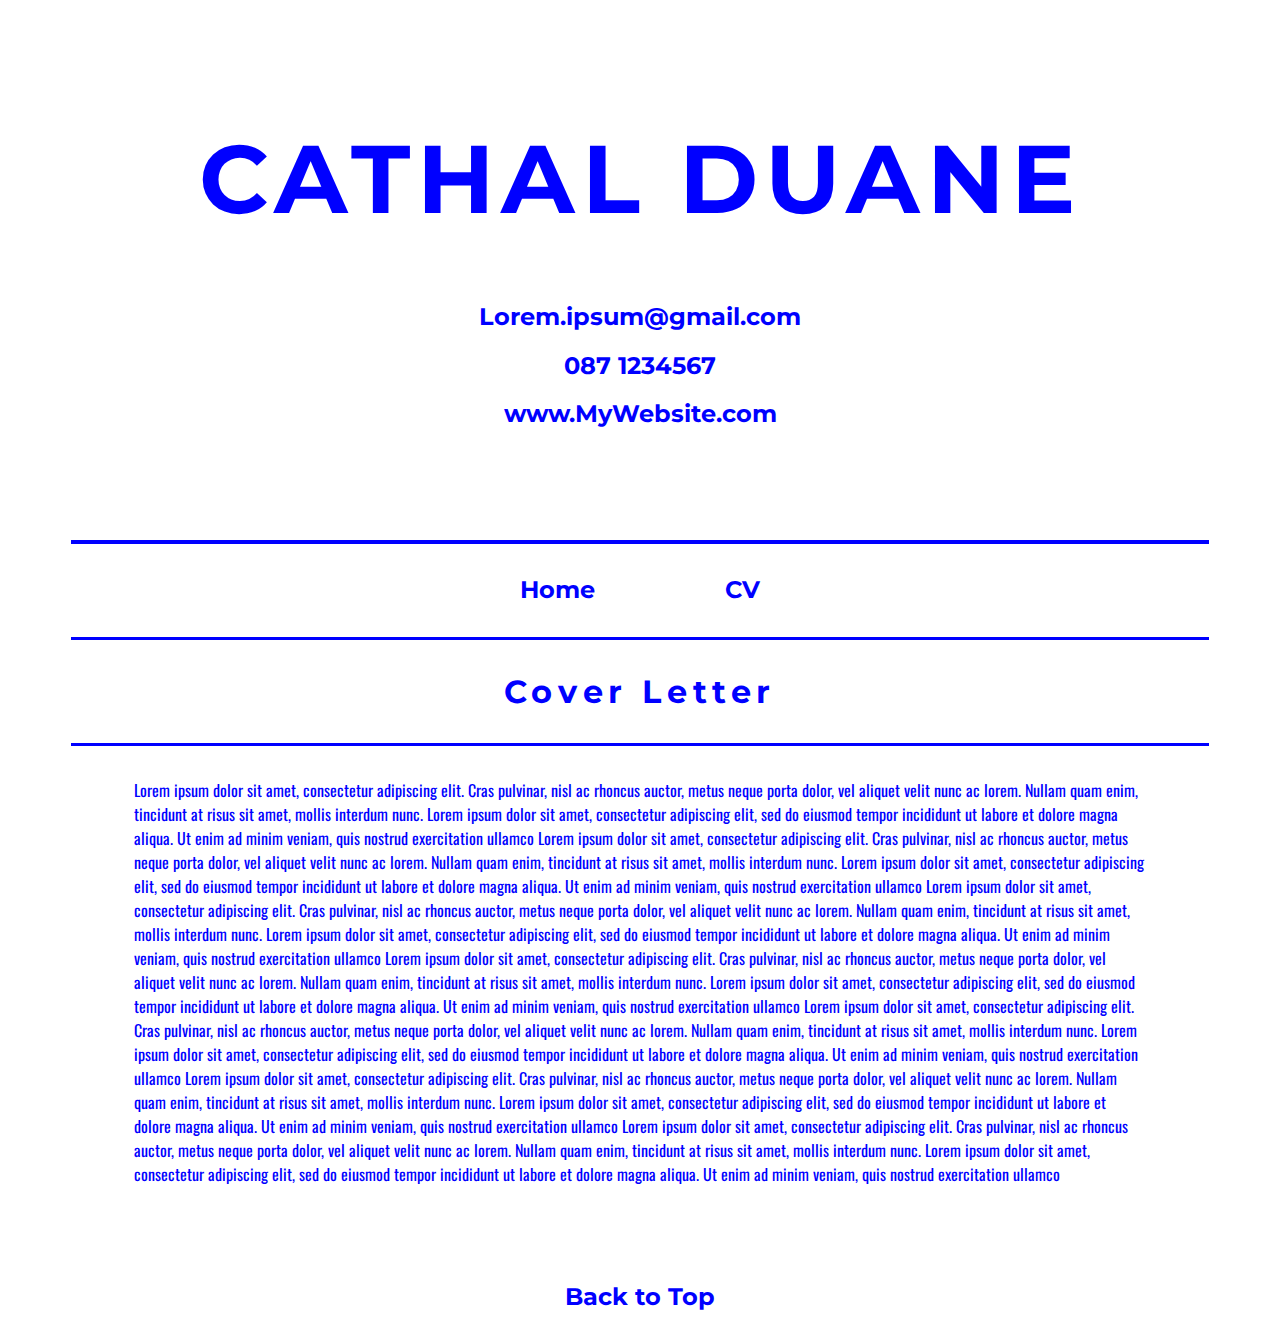
<file: index.html>
<!DOCTYPE html>
<html>
    <head>

        <title>Cover Letter</title>
        <link rel = "stylesheet" href = "style.css"/>
        
        <!--Montserrat Font link-->
        <link rel="preconnect" href="https://fonts.googleapis.com">
        <link rel="preconnect" href="https://fonts.gstatic.com" crossorigin>
        <link href="https://fonts.googleapis.com/css2?family=Montserrat:wght@100;200;300;400;500;600;700;800;900&display=swap" rel="stylesheet">

        <!--Oswald Font Link-->
        <link rel="preconnect" href="https://fonts.googleapis.com">
        <link rel="preconnect" href="https://fonts.gstatic.com" crossorigin>
        <link href="https://fonts.googleapis.com/css2?family=Montserrat:wght@100;200;300;400;500;600;700;800;900&family=Oswald:wght@200;300;400;500;600;700&display=swap" rel="stylesheet">
    </head>
    <body>
        <!--Header-->
        <div id = "nameHeader">
            <h1>Cathal Duane</h1>
            
        </div>


        <!--Details-->

        <div id = "details">
            <h2>Lorem.ipsum@gmail.com</h2>
            <h2>087 1234567</h2>
            <a href = "https://cathalduane.com" target = "_blank" >www.MyWebsite.com</a>
            
        </div>
        <hr>


        <nav id = "navbar">

            <a class = "link" href = "/">Home</a>
            <a class = "link" href = "./CoverLetter/index.html">CV</a>

        </nav>

        <hr>
        <!--Cover Letter-->

        <div>
            <h2 class = "header">Cover Letter</h2>
            <hr>
            <p id="aboutMeText">Lorem ipsum dolor sit amet, 
             consectetur adipiscing elit. Cras pulvinar,
             nisl ac rhoncus auctor, metus neque porta dolor, 
             vel aliquet velit nunc ac lorem. Nullam quam enim, 
             tincidunt at risus sit amet, mollis interdum nunc.
             Lorem ipsum dolor sit amet, consectetur adipiscing 
             elit, sed do eiusmod tempor incididunt ut labore et 
             dolore magna aliqua. Ut enim ad minim veniam, quis 
             nostrud exercitation ullamco

             Lorem ipsum dolor sit amet, 
             consectetur adipiscing elit. Cras pulvinar,
             nisl ac rhoncus auctor, metus neque porta dolor, 
             vel aliquet velit nunc ac lorem. Nullam quam enim, 
             tincidunt at risus sit amet, mollis interdum nunc.
             Lorem ipsum dolor sit amet, consectetur adipiscing 
             elit, sed do eiusmod tempor incididunt ut labore et 
             dolore magna aliqua. Ut enim ad minim veniam, quis 
             nostrud exercitation ullamco

             Lorem ipsum dolor sit amet, 
             consectetur adipiscing elit. Cras pulvinar,
             nisl ac rhoncus auctor, metus neque porta dolor, 
             vel aliquet velit nunc ac lorem. Nullam quam enim, 
             tincidunt at risus sit amet, mollis interdum nunc.
             Lorem ipsum dolor sit amet, consectetur adipiscing 
             elit, sed do eiusmod tempor incididunt ut labore et 
             dolore magna aliqua. Ut enim ad minim veniam, quis 
             nostrud exercitation ullamco

             Lorem ipsum dolor sit amet, 
             consectetur adipiscing elit. Cras pulvinar,
             nisl ac rhoncus auctor, metus neque porta dolor, 
             vel aliquet velit nunc ac lorem. Nullam quam enim, 
             tincidunt at risus sit amet, mollis interdum nunc.
             Lorem ipsum dolor sit amet, consectetur adipiscing 
             elit, sed do eiusmod tempor incididunt ut labore et 
             dolore magna aliqua. Ut enim ad minim veniam, quis 
             nostrud exercitation ullamco
             Lorem ipsum dolor sit amet, 
             consectetur adipiscing elit. Cras pulvinar,
             nisl ac rhoncus auctor, metus neque porta dolor, 
             vel aliquet velit nunc ac lorem. Nullam quam enim, 
             tincidunt at risus sit amet, mollis interdum nunc.
             Lorem ipsum dolor sit amet, consectetur adipiscing 
             elit, sed do eiusmod tempor incididunt ut labore et 
             dolore magna aliqua. Ut enim ad minim veniam, quis 
             nostrud exercitation ullamco

             Lorem ipsum dolor sit amet, 
             consectetur adipiscing elit. Cras pulvinar,
             nisl ac rhoncus auctor, metus neque porta dolor, 
             vel aliquet velit nunc ac lorem. Nullam quam enim, 
             tincidunt at risus sit amet, mollis interdum nunc.
             Lorem ipsum dolor sit amet, consectetur adipiscing 
             elit, sed do eiusmod tempor incididunt ut labore et 
             dolore magna aliqua. Ut enim ad minim veniam, quis 
             nostrud exercitation ullamco

             Lorem ipsum dolor sit amet, 
             consectetur adipiscing elit. Cras pulvinar,
             nisl ac rhoncus auctor, metus neque porta dolor, 
             vel aliquet velit nunc ac lorem. Nullam quam enim, 
             tincidunt at risus sit amet, mollis interdum nunc.
             Lorem ipsum dolor sit amet, consectetur adipiscing 
             elit, sed do eiusmod tempor incididunt ut labore et 
             dolore magna aliqua. Ut enim ad minim veniam, quis 
             nostrud exercitation ullamco
            </p>
        </div>

        <footer>
            <a href = "#top">Back to Top</a>
        </footer>
    </body>

</html>
</file>
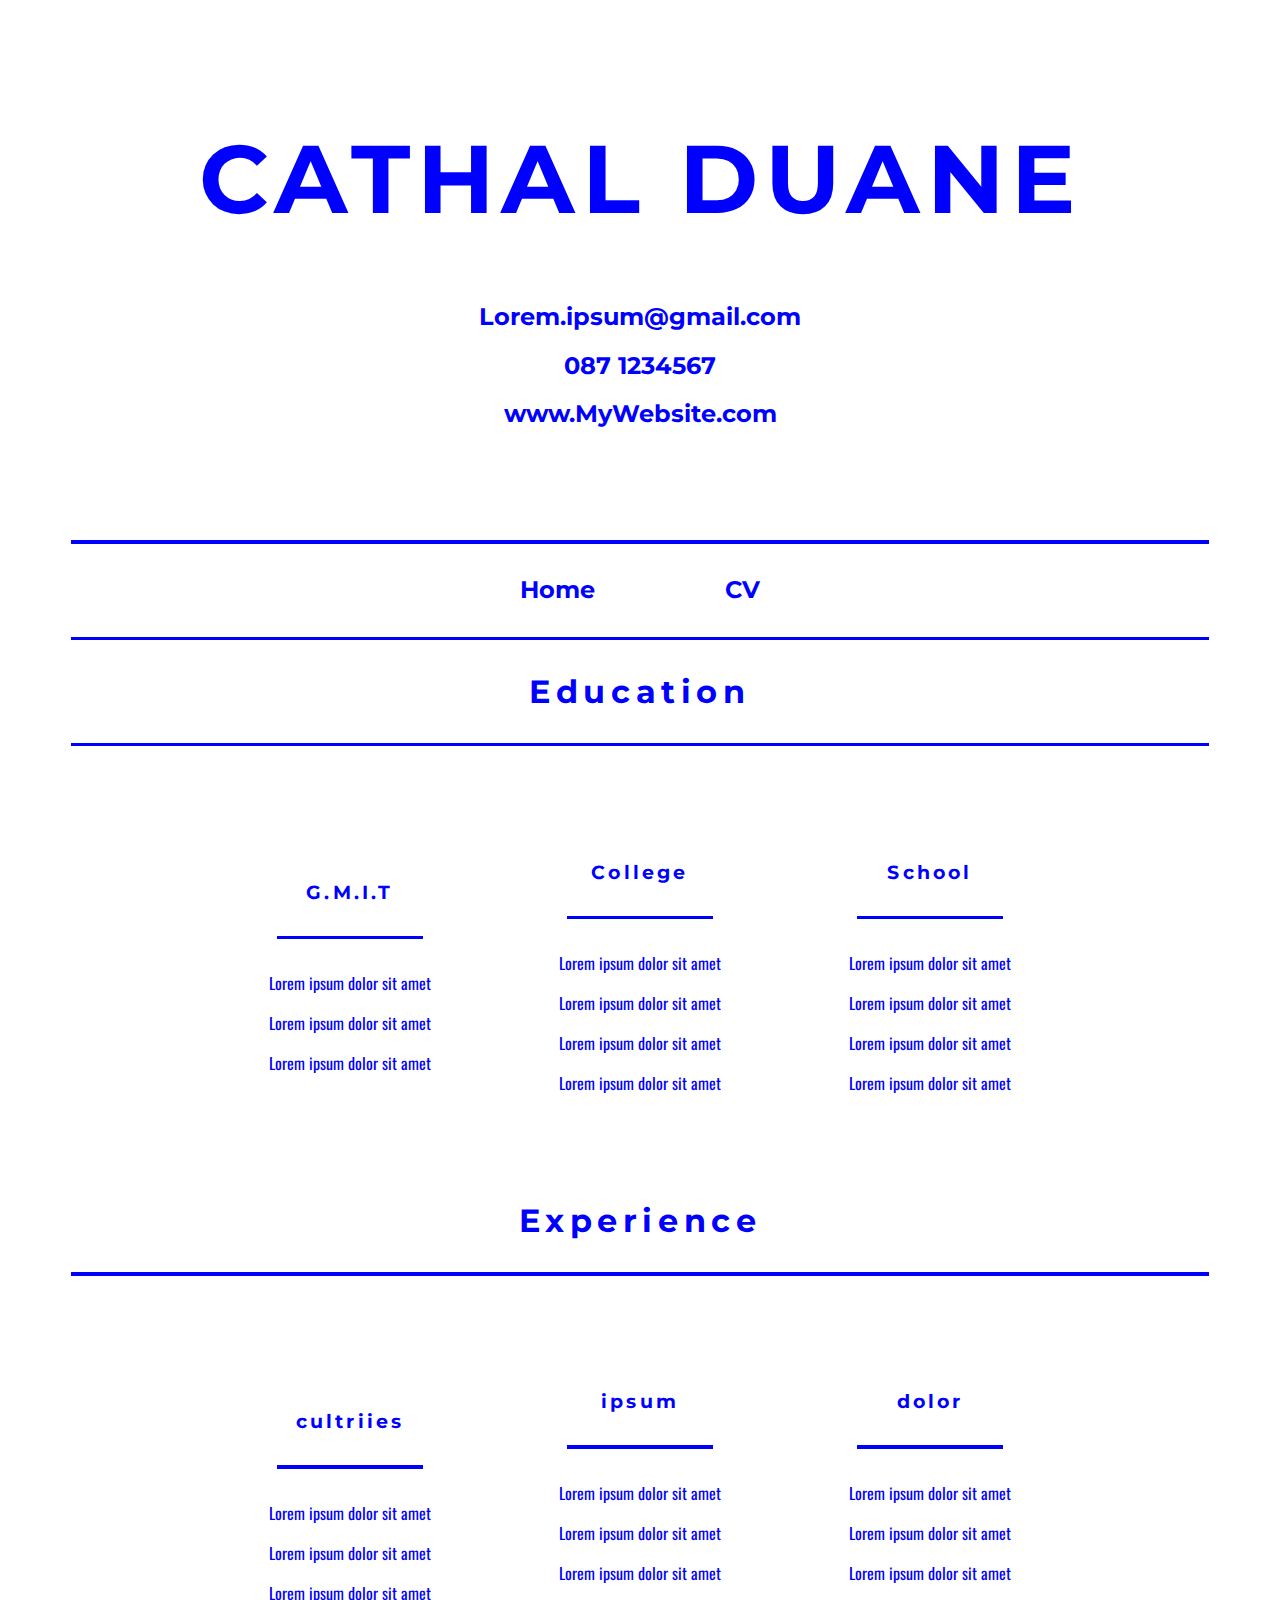
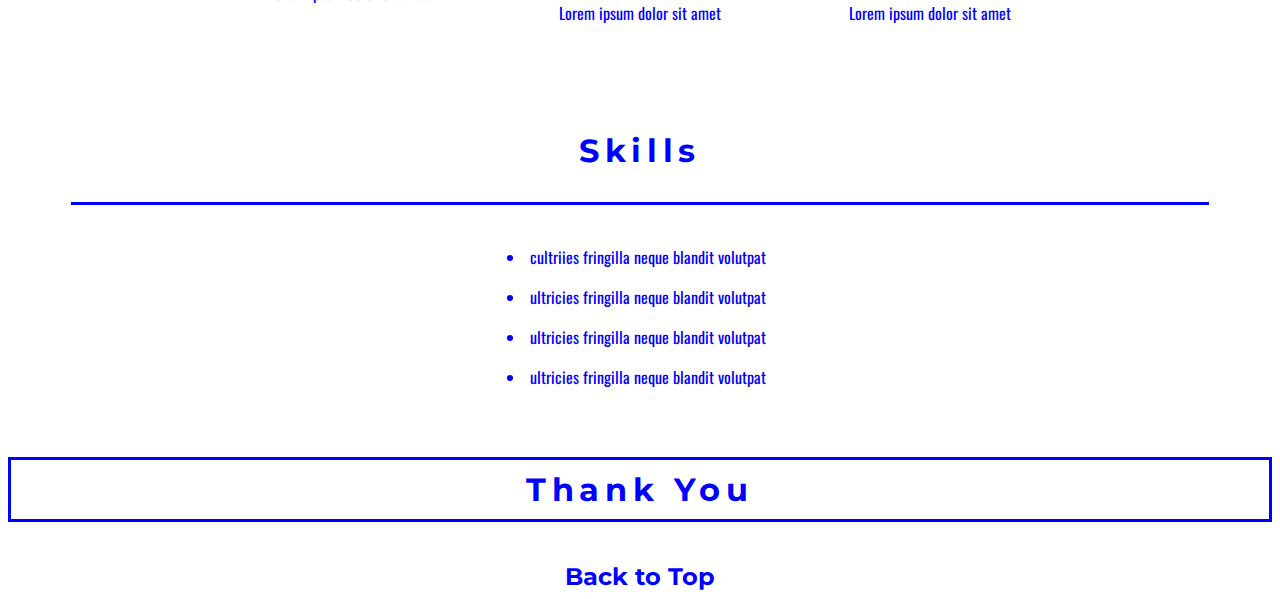
<file: coverLetter/index.html>
<!DOCTYPE html>
<html>
    <head>

        <title>CV</title>
        <link rel = "stylesheet" href = "../style.css"/>
        
        <!--Montserrat Font link-->
        <link rel="preconnect" href="https://fonts.googleapis.com">
        <link rel="preconnect" href="https://fonts.gstatic.com" crossorigin>
        <link href="https://fonts.googleapis.com/css2?family=Montserrat:wght@100;200;300;400;500;600;700;800;900&display=swap" rel="stylesheet">

        <!--Oswald Font Link-->
        <link rel="preconnect" href="https://fonts.googleapis.com">
        <link rel="preconnect" href="https://fonts.gstatic.com" crossorigin>
        <link href="https://fonts.googleapis.com/css2?family=Montserrat:wght@100;200;300;400;500;600;700;800;900&family=Oswald:wght@200;300;400;500;600;700&display=swap" rel="stylesheet">
    </head>


    <body>
      

        <!--Header-->
        <div id = "nameHeader">
            <h1>Cathal Duane</h1>
            
        </div>

        <!--Details-->

        <div id = "details">
            <h2>Lorem.ipsum@gmail.com</h2>
            <h2>087 1234567</h2>
            <a href = "https://cathalduane.com" target = "_blank" >www.MyWebsite.com</a>
            
        </div>
        <hr>

        <!--About Me-->
        <nav id = "navbar">

            <a class = "link" href = "../index.html">Home</a>
            <a class = "link" href = "/">CV</a>
        
        </nav>
        
            <hr>
           

        <!--Columns-->

        <!--Education-->
        <div>
                <h2 class = "header">Education</h2>    
        </div>
        <hr>

        <div class = "container-col">
            <div class = "box-col educationBox">
                <h3 class = "subheader">G.M.I.T</h3>
                <hr>
                <p class = "body">Lorem ipsum dolor sit amet</p>
                <p class = "body">Lorem ipsum dolor sit amet</p>
                <p class = "body">Lorem ipsum dolor sit amet</p>
            </div>

            <div class = "box-col">
                <h3 id = "colofcom" class = "subheader">College</h3>
                <hr>
                <p class = "body">Lorem ipsum dolor sit amet</p>
                <p class = "body">Lorem ipsum dolor sit amet</p>
                <p class = "body">Lorem ipsum dolor sit amet</p>
                <p class = "body">Lorem ipsum dolor sit amet</p>
            </div>

            <div class = "box-col">
                <h3 class = "subheader">School</h3>
                <hr>
                <p class = "body">Lorem ipsum dolor sit amet</p>
                <p class = "body">Lorem ipsum dolor sit amet</p>
                <p class = "body">Lorem ipsum dolor sit amet</p>
                <p class = "body">Lorem ipsum dolor sit amet</p>
            </div>    
        </div>

        <!--Experience-->
        <div>
                <h2 class = "header">Experience</h2>  
        </div>
        <hr>

        <div class = "container-col">
        

            <div class = "box-col">
                <h3 class = "subheader">cultriies</h3>
                <hr>
                <p class = "body">Lorem ipsum dolor sit amet</p>
                <p class = "body">Lorem ipsum dolor sit amet</p>
                <p class = "body">Lorem ipsum dolor sit amet</p>
            </div>

            <div class = "box-col">
                <h3 class = "subheader">ipsum</h3>
                <hr>
                <p class = "body">Lorem ipsum dolor sit amet</p>
                <p class = "body">Lorem ipsum dolor sit amet</p>
                <p class = "body">Lorem ipsum dolor sit amet</p>
                <p class = "body">Lorem ipsum dolor sit amet</p>
            </div>

            <div class = "box-col">
                <h3 class = "subheader">dolor</h3>
                <hr>
                <p class = "body">Lorem ipsum dolor sit amet</p>
                <p class = "body">Lorem ipsum dolor sit amet</p>
                <p class = "body">Lorem ipsum dolor sit amet</p>
                <p class = "body">Lorem ipsum dolor sit amet</p>
            </div>    
        </div>

        <!--References-->

        <div>
            <h2 class = "header">Skills</h2>
            <hr>
        </div>

        <div>
            <ul>
                <li>cultriies fringilla neque blandit volutpat</li>
                <li>ultricies fringilla neque blandit volutpat</li>
                <li>ultricies fringilla neque blandit volutpat</li>
                <li>ultricies fringilla neque blandit volutpat</li>
            </ul>
        </div>

        <!--Thank You-->

        <div>
            <h1 class = "thankYou">Thank You<h1>
        </div>

        <footer>
            <a href = "#top">Back to Top</a>
        </footer>
    </body>

</html>
</file>
<file: style.css>
@media(min-width: 768px){

.container-col{
    display:flex;
    justify-content: center;
    
    
}

}
body{
    text-align: center;
    color: blue;
    align-items: center;
    
    
   
}
#nameHeader{
    text-transform: uppercase;
    letter-spacing: .4rem;
    font-family: montserrat;
    padding-top:3rem;
    font-size: 3rem;
    
}

#details{
    padding-bottom:5rem;
    font-family: montserrat;

}
a{
    color:blue;
    font-size:1.5rem;
    text-decoration: none;
    font-family: montserrat;
    font-weight: bold;

}
a:active{
    color: lightblue;
}


.link{
    padding:5%;
}

#aboutMeText{
    padding-left: 10%;
    padding-right: 10%;
    padding-bottom:5rem;
    
}
.header{
    letter-spacing: .35rem;
    font-family: montserrat;
    font-size: 2rem;
    
}

.subheader{
    letter-spacing: .2rem;
    font-family: montserrat;
    
    
}

.box-col{
    
    padding:4rem;
    align-items: center;
    align-content: center;
  

}

.body{
    text-align: center;
}

p{
    text-align: left;
    font-family: oswald;
    
}

/* Horizontal lines */
hr{
    background-color: blue;
    height: .2rem;
    border:none;
    width:90%;
    margin-top:2rem;
    margin-bottom:2rem;
}
/* unordered list */
ul{
    list-style-position: inside;
    font-family: oswald;
    line-height: 2.5rem;
    margin-right: 3rem;
   
}

.thankYou{
    letter-spacing: .35rem;
    font-family: montserrat;
    font-size: 2rem;

    border: .2rem solid blue;
    padding-top:10px;
    padding-bottom:10px;

    margin-top:60px;
    margin-bottom:40px;
    

}
</file>
